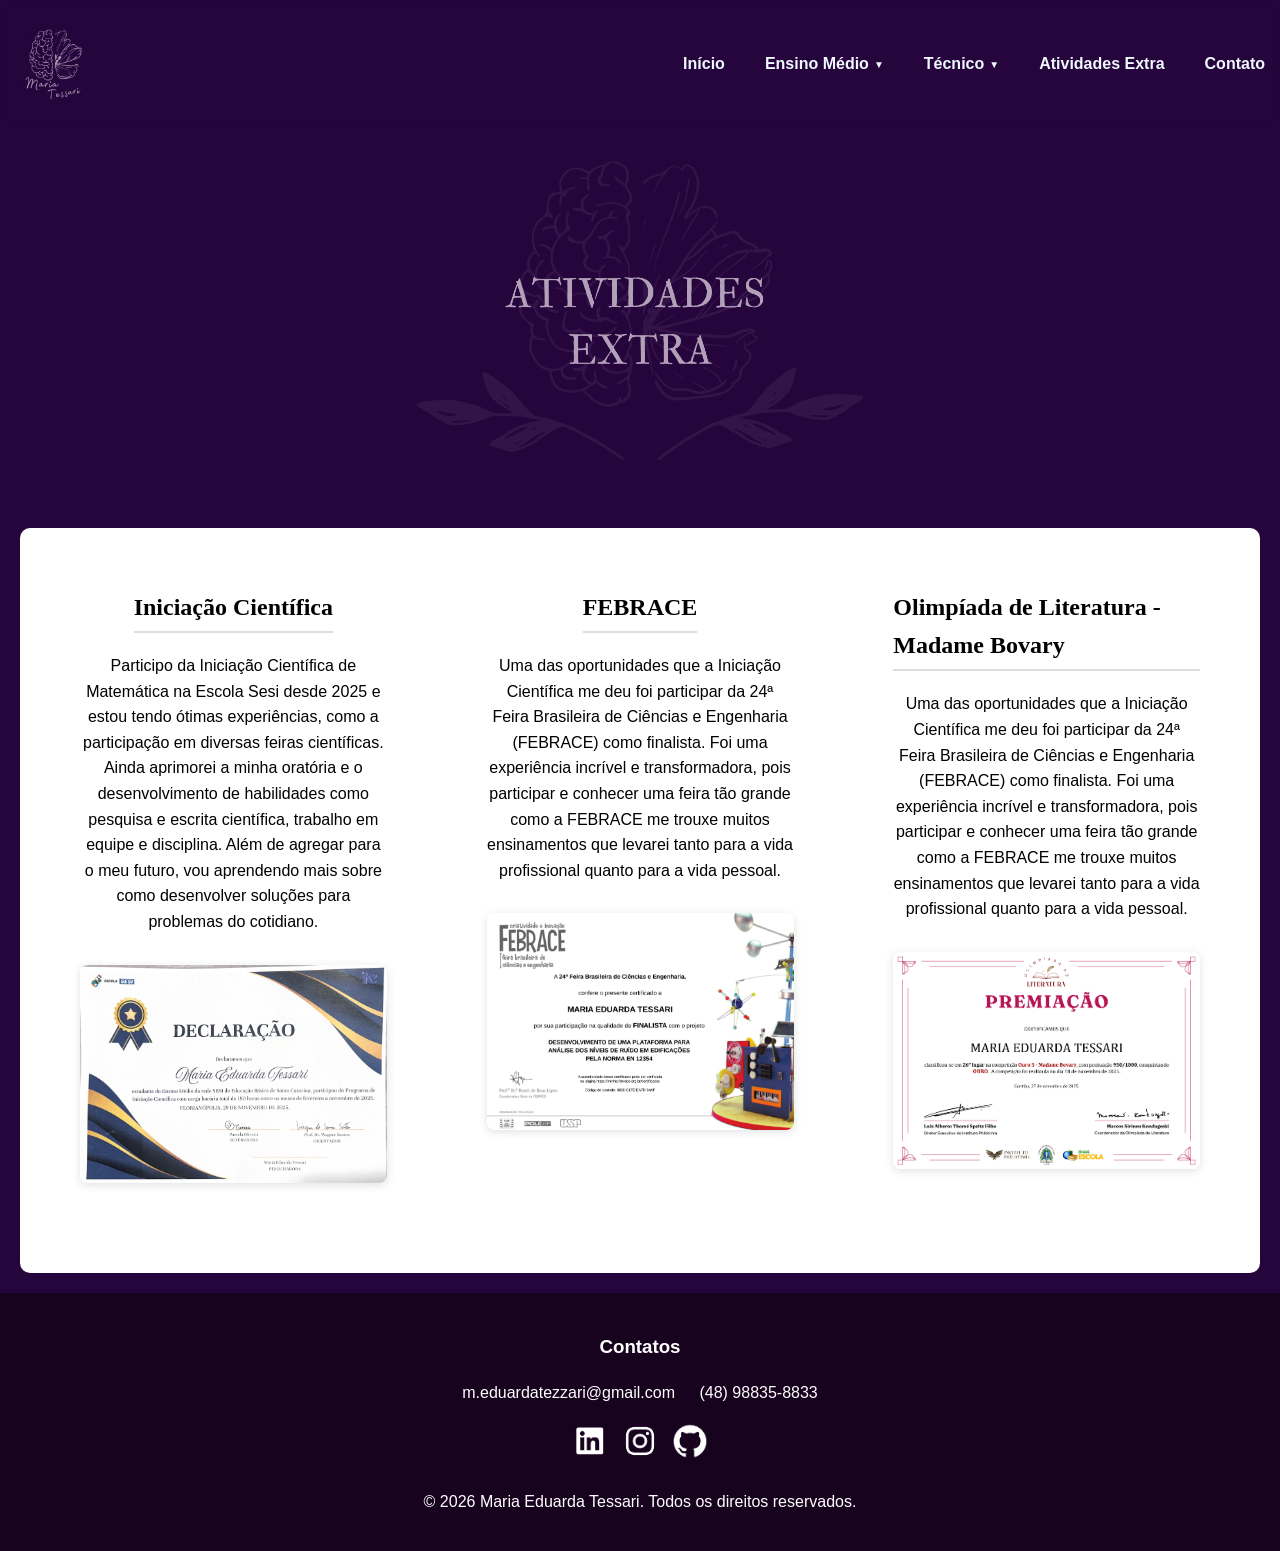
<file: atv_extra.html>
<!DOCTYPE html>
<html lang="pt-BR">

<head>
    <meta charset="UTF-8">
    <title>Atividade Extra</title>
    <link rel="stylesheet" href="style.css">
    <link rel="icon" href="Fotos/logo-port.png">
</head>

<body>

    <header class="nav-bar">
        <a href="index.html"><img class="logo" src="Fotos/logo-port.png" alt="Minha_Logo"></a>
        <li class="topic">
            <ul><a href="index.html">Início</a></ul>
            <ul class="dropdown">
                <a href="#" class="dropbtn" onclick="toggleMenu(event, 'dropdown-menu')">Ensino Médio<span
                        class="drseta">▼</span></a>
                <div class="dropdown-conteudo" id="dropdown-menu">
                    <a href="linguagens.html">Linguagens</a>
                    <a href="matematica.html">Matemática</a>
                    <a href="natureza.html">Ciências da Natureza</a>
                    <a href="humanas.html">Ciências Humanas</a>
                </div>
            </ul>
            <ul class="dropdown">
                <a href="#" class="dropbt" onclick="toggleMenu(event, 'dropdown-men')">Técnico<span
                        class="drseta">▼</span></a>
                <div class="dropdown-cont" id="dropdown-men">
                    <a href="modelagem.html">Modelagem de Sistemas</a>
                    <a href="iot.html">Internet das Coisas</a>
                    <a href="banco.html">Banco de Dados</a>
                </div>
            </ul>
            <ul><a href="atv_extra.html">Atividades Extra</a></ul>
            <ul><a href="#Contatos">Contato</a></ul>
        </li>
    </header>
    <div class="capa-materia">
        <img src="Fotos/atv_extra.png" alt="Capa de Atividades Extra" class="atividades">
    </div>

    <section class="capa">

        <section class="container-extra">
            <div class="grupo-cert">
                <h2>Iniciação Científica</h2>
                <div class="texto-certificado">
                    <p>Participo da Iniciação Científica de Matemática na Escola Sesi desde 2025 e estou tendo ótimas
                        experiências, como a participação em diversas feiras científicas. Ainda aprimorei a
                        minha oratória e o desenvolvimento de habilidades como pesquisa e escrita científica, trabalho
                        em equipe e disciplina.
                        Além de agregar para o meu futuro, vou aprendendo mais sobre
                        como desenvolver soluções para problemas do cotidiano.</p>
                </div>

                <div class="ic imagem-certificado"><img src="Certificados/declaração-ic.png" alt="Certificado de"
                        class="certificados"></div>
            </div>
            <div class="grupo-cert">
                <h2>FEBRACE</h2>
                <div class="texto-certificado">
                    <p>Uma das oportunidades que a Iniciação Científica me deu foi participar da 24ª Feira Brasileira de
                        Ciências e Engenharia (FEBRACE) como finalista. Foi uma experiência incrível e transformadora,
                        pois
                        participar e conhecer uma feira tão grande como a FEBRACE me trouxe muitos ensinamentos que
                        levarei
                        tanto para
                        a vida profissional quanto para a vida pessoal.</p>
                </div>
                <div class="febrace imagem-certificado"><img src="Certificados/certificado-febrace.png"
                        alt="Certificado de FEBRACE" class="certificados"></div>
            </div>

            <div class="grupo-cert">
                <h2>Olimpíada de Literatura - Madame Bovary</h2>
                <div class="texto-certificado">
                    <p>Uma das oportunidades que a Iniciação Científica me deu foi participar da 24ª Feira Brasileira de
                        Ciências e Engenharia (FEBRACE) como finalista. Foi uma experiência incrível e transformadora,
                        pois
                        participar e conhecer uma feira tão grande como a FEBRACE me trouxe muitos ensinamentos que
                        levarei
                        tanto para
                        a vida profissional quanto para a vida pessoal.</p>
                </div>
                <div class="olimpiada imagem-certificado"><img src="Certificados/certificado_ol.png"
                        alt="Certificado de Olímpiada" class="certificados"></div>
            </div>
        </section>


    </section>







    <footer id="Contatos">
        <h3>Contatos</h3>
        <ul>
            <li>m.eduardatezzari@gmail.com</li>
            <li>(48) 98835-8833</li> <br>
            <div class="icon">
                <a href="https://www.linkedin.com/in/maria-eduarda-tessari-6a8666365/" target="_blank"><img
                        src="Fotos/LinkedIn.png" alt="LinkedIn"></a>

                <a href="https://www.instagram.com/madutessari/" target="_blank"><img src="Fotos/Instagram.png"
                        alt="Instagram"></a>

                <a href="https://github.com/MariaTessari" target="_blank"><img src="Fotos/GitHub.png" alt="GitHub"></a>
            </div>
        </ul>
        <p>&copy; 2026 Maria Eduarda Tessari. Todos os direitos reservados.</p>
    </footer>
    <script src="script.js"></script>
</body>

</html>
</file>
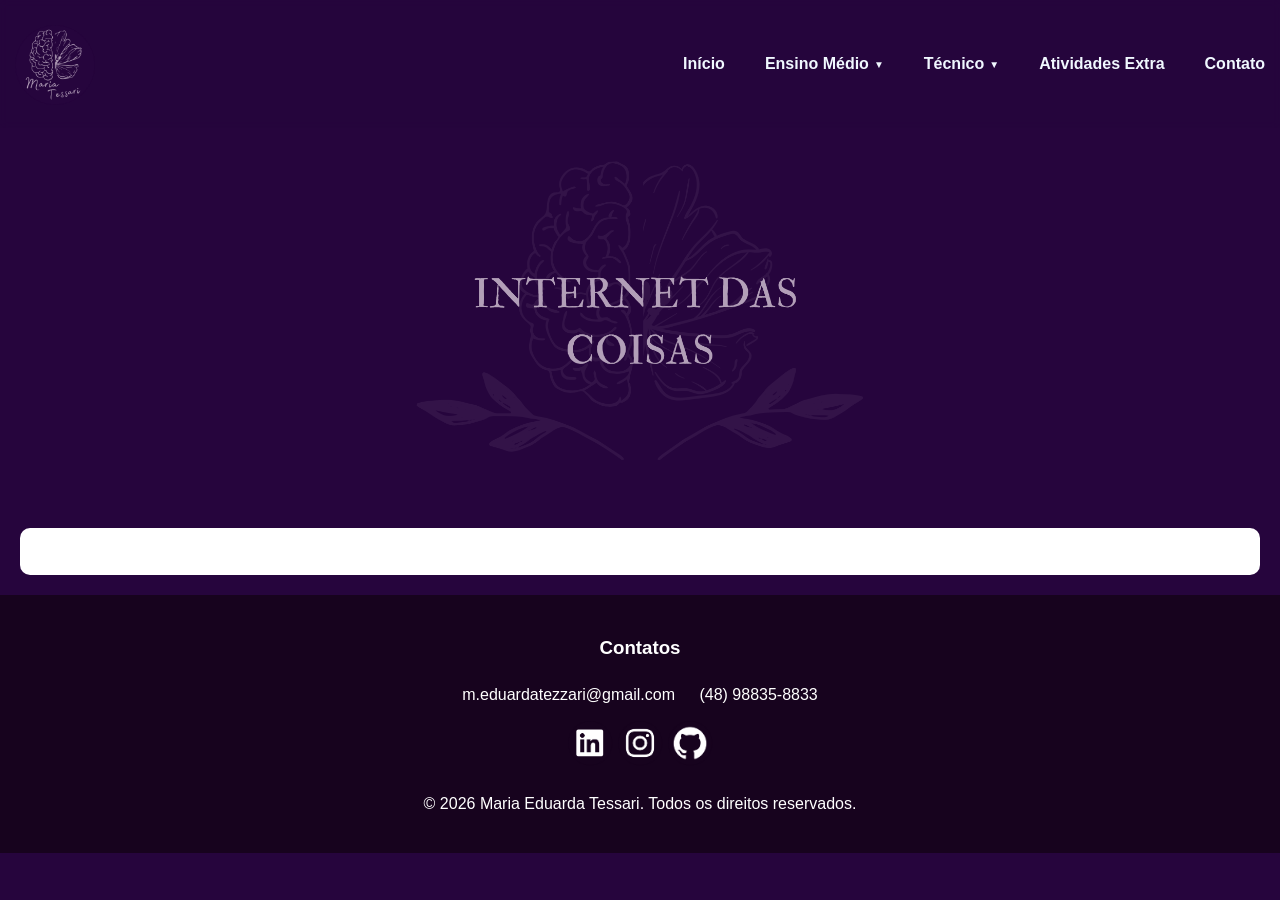
<file: iot.html>
<!DOCTYPE html>
<html lang="pt-BR">

<head>
    <meta charset="UTF-8">
    <title>Internet das Coisas</title>
    <link rel="stylesheet" href="style.css">
    <link rel="icon" href="Fotos/logo-port.png">
</head>

<body>

    <header class="nav-bar">
        <a href="index.html"><img class="logo" src="Fotos/logo-port.png" alt="Minha_Logo"></a>
        <li class="topic">
            <ul><a href="index.html">Início</a></ul>
            <ul class="dropdown">
                <a href="#" class="dropbtn" onclick="toggleMenu(event, 'dropdown-menu')">Ensino Médio<span class="drseta">▼</span></a>
                <div class="dropdown-conteudo" id="dropdown-menu">
                    <a href="linguagens.html">Linguagens</a>
                    <a href="matematica.html">Matemática</a>
                    <a href="natureza.html">Ciências da Natureza</a>
                    <a href="humanas.html">Ciências Humanas</a>
                </div>
            </ul>
            <ul class="dropdown">
                <a href="#" class="dropbt" onclick="toggleMenu(event, 'dropdown-men')">Técnico<span class="drseta">▼</span></a>
                <div class="dropdown-cont" id="dropdown-men">
                    <a href="modelagem.html">Modelagem de Sistemas</a>
                    <a href="iot.html">Internet das Coisas</a>
                    <a href="banco.html">Banco de Dados</a>
                </div>
            </ul>
            <ul><a href="atv_extra.html">Atividades Extra</a></ul>
            <ul><a href="#Contatos">Contato</a></ul>
        </li>
    </header>

    <div class="capa-materia">
        <img src="Fotos/iot.png" alt="Capa de Internet das Coisas" class="atividades">
    </div>

    <section class="capa">
        <h2></h2>
    </section>

       <footer id="Contatos">
        <h3>Contatos</h3>
        <ul>
            <li>m.eduardatezzari@gmail.com</li>
            <li>(48) 98835-8833</li> <br>
            <div class="icon">
                <a href="https://www.linkedin.com/in/maria-eduarda-tessari-6a8666365/" target="_blank"><img
                        src="Fotos/LinkedIn.png" alt="LinkedIn"></a>

                <a href="https://www.instagram.com/madutessari/" target="_blank"><img src="Fotos/Instagram.png"
                        alt="Instagram"></a>

                <a href="https://github.com/MariaTessari" target="_blank"><img src="Fotos/GitHub.png" alt="GitHub"></a>
            </div>
        </ul>
        <p>&copy; 2026 Maria Eduarda Tessari. Todos os direitos reservados.</p>
    </footer>

    <script src="script.js"></script>

    </body>

   </html>
</file>
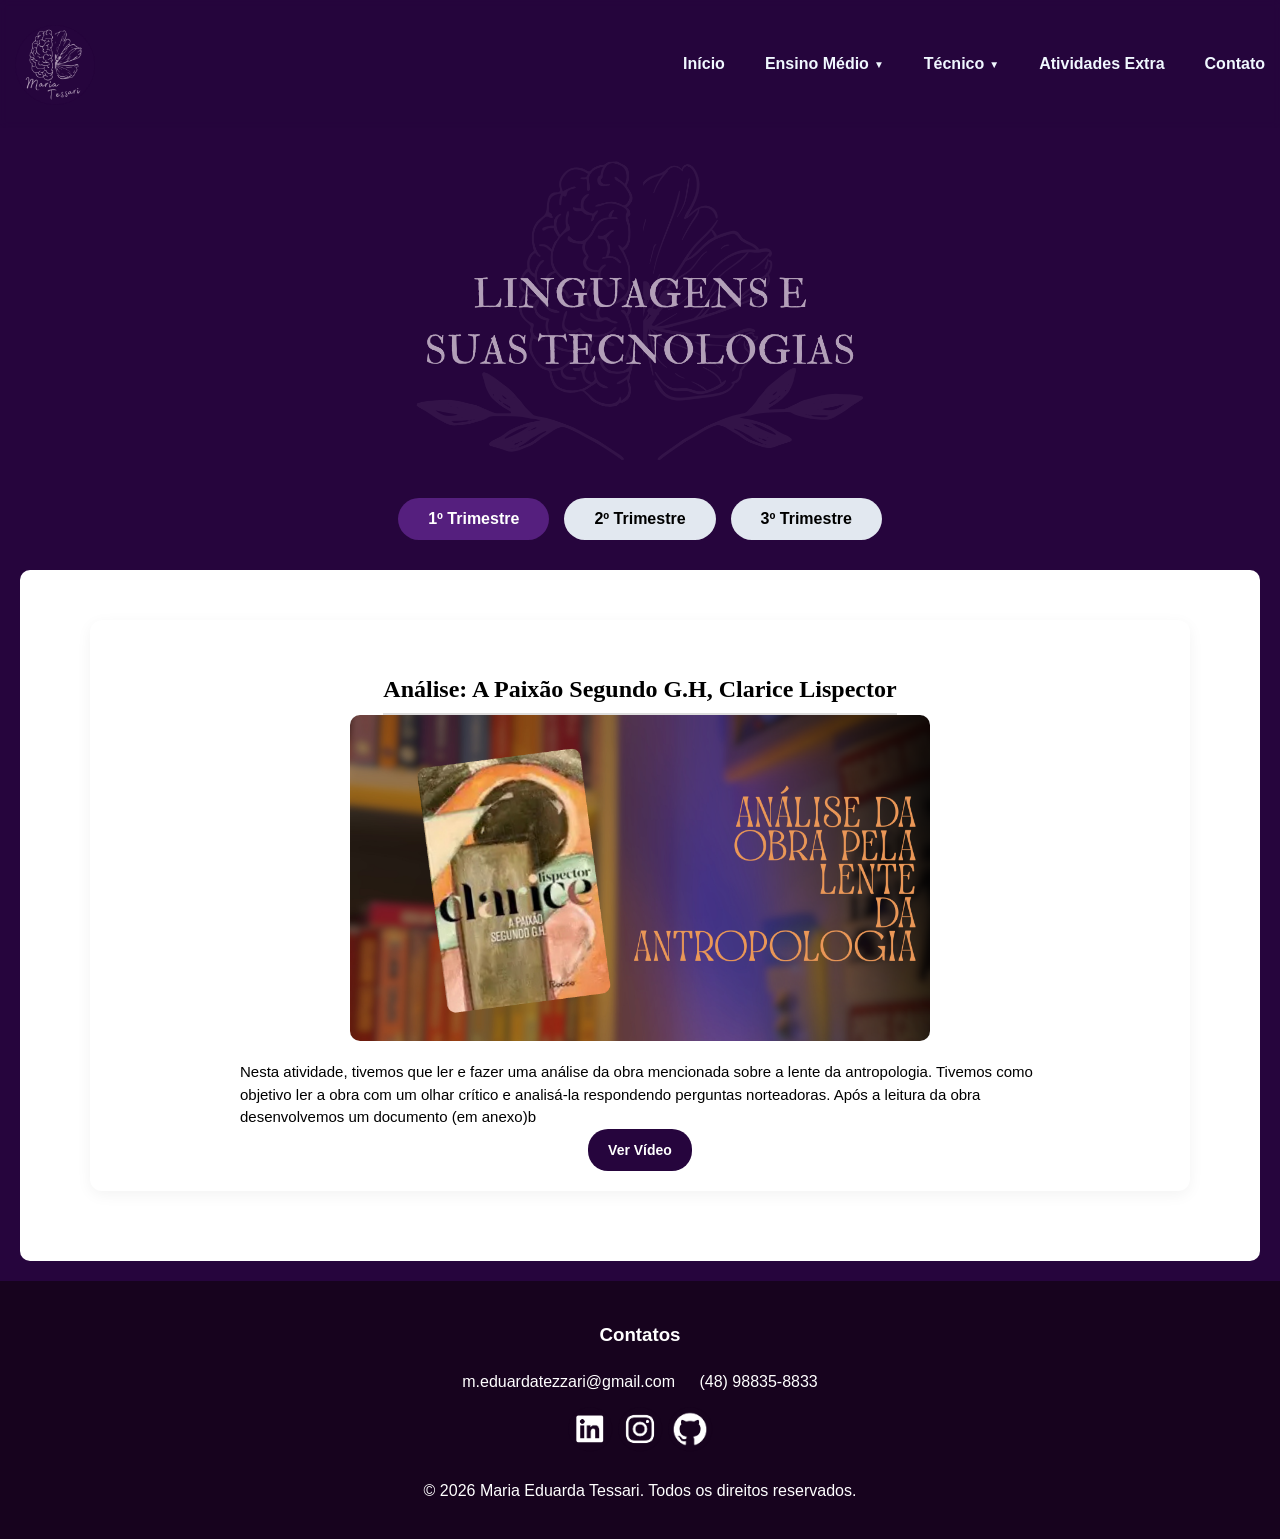
<file: linguagens.html>
<!DOCTYPE html>
<html lang="pt-BR">

<head>
    <meta charset="UTF-8">
    <title>Linguagens</title>
    <link rel="stylesheet" href="style.css">
    <link rel="icon" href="Fotos/logo-port.png">
</head>

<body>

    <header class="nav-bar">
        <a href="index.html"><img class="logo" src="Fotos/logo-port.png" alt="Minha_Logo"></a>
        <li class="topic">
            <ul><a href="index.html">Início</a></ul>
            <ul class="dropdown">
                <a href="#" class="dropbtn" onclick="toggleMenu(event, 'dropdown-menu')">Ensino Médio<span class="drseta">▼</span></a>
                <div class="dropdown-conteudo" id="dropdown-menu">
                    <a href="linguagens.html">Linguagens</a>
                    <a href="matematica.html">Matemática</a>
                    <a href="natureza.html">Ciências da Natureza</a>
                    <a href="humanas.html">Ciências Humanas</a>
                </div>
            </ul>
            <ul class="dropdown">
                <a href="#" class="dropbt" onclick="toggleMenu(event, 'dropdown-men')">Técnico<span class="drseta">▼</span></a>
                <div class="dropdown-cont" id="dropdown-men">
                    <a href="modelagem.html">Modelagem de Sistemas</a>
                    <a href="iot.html">Internet das Coisas</a>
                    <a href="banco.html">Banco de Dados</a>
                </div>
            </ul>
            <ul><a href="atv_extra.html">Atividades Extra</a></ul>
            <ul><a href="#Contatos">Contato</a></ul>
        </li>
    </header>

    <div class="capa-materia">
        <img src="Fotos/linguagens.png" alt="Capa de Linguagens" class="atividades">
    </div>

    <div class="abas-container">
        <button class="aba-btn ativo" onclick="abrirTrimestre(event, 'trimestre1')">1º Trimestre</button>
        <button class="aba-btn" onclick="abrirTrimestre(event, 'trimestre2')">2º Trimestre</button>
        <button class="aba-btn" onclick="abrirTrimestre(event, 'trimestre3')">3º Trimestre</button>
    </div>

    <div id="trimestre1" class="aba-conteudo" style="display: block;">

        <section class="materia-secao bg-claro">
            <div class="grid-atividades">
                <div class="atividade-card">
                    <h2>Análise: A Paixão Segundo G.H, Clarice Lispector</h2>
                    <a href="https://youtu.be/66sZjfvacSE?si=eIwcX4BeyotffKcq" target="_blank" rel="noopener noreferrer"><img src="Fotos/analise_1.png" alt="Atividade" class="analise-img"></a>
                    <div class="atividade-conteudo">
                        
                        <p>Nesta atividade, tivemos que ler e fazer uma análise da obra mencionada sobre a lente da antropologia. Tivemos como objetivo ler a obra com um olhar crítico e analisá-la respondendo perguntas norteadoras. Após a leitura da obra desenvolvemos um documento (em anexo)b</p>
                        <a href="https://youtu.be/66sZjfvacSE?si=eIwcX4BeyotffKcq" target="_blank" rel="noopener noreferrer" class="btn-card">Ver Vídeo</a>
                    </div>
                </div>
            </div>
        </section>
    </div>

    <div id="trimestre2" class="aba-conteudo">
        <section class="materia-secao">
            <div class="secao-header">
                <h2>Em andamento</h2>
            </div>
            <p style="text-align: center; color: #000000;">Atividades do 2º Trimestre em breve...</p>
        </section>
        </div>

    <div id="trimestre3" class="aba-conteudo">
        <section class="materia-secao">
            <div class="secao-header">
                <h2>Em andamento</h2>
            </div>
            <p style="text-align: center; color: #000000;">Atividades do 3º Trimestre em breve...</p>
        </section>
    </div>

       <footer id="Contatos">
        <h3>Contatos</h3>
        <ul>
            <li>m.eduardatezzari@gmail.com</li>
            <li>(48) 98835-8833</li> <br>
            <div class="icon">
                <a href="https://www.linkedin.com/in/maria-eduarda-tessari-6a8666365/" target="_blank"><img
                        src="Fotos/LinkedIn.png" alt="LinkedIn"></a>

                <a href="https://www.instagram.com/madutessari/" target="_blank"><img src="Fotos/Instagram.png"
                        alt="Instagram"></a>

                <a href="https://github.com/MariaTessari" target="_blank"><img src="Fotos/GitHub.png" alt="GitHub"></a>
            </div>
        </ul>
        <p>&copy; 2026 Maria Eduarda Tessari. Todos os direitos reservados.</p>
    </footer>

    <script src="script.js"></script>

    </body>

   </html>
</file>
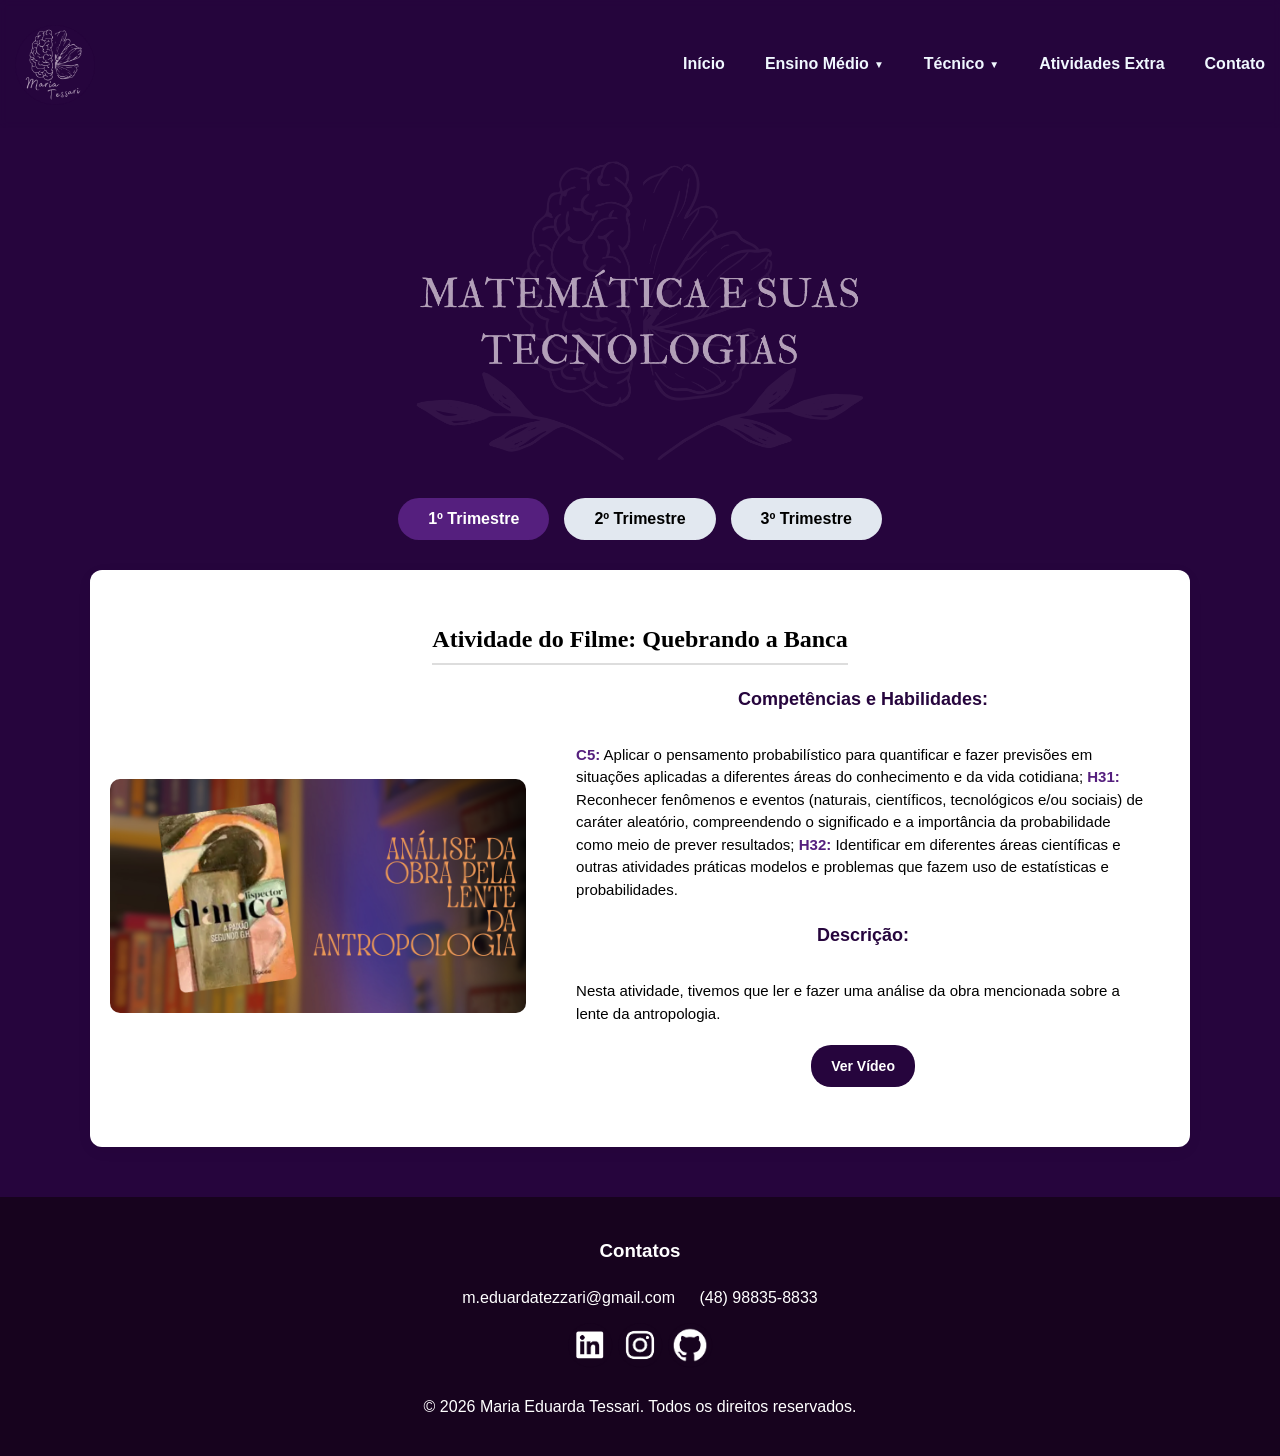
<file: matematica.html>
<!DOCTYPE html>
<html lang="pt-BR">

<head>
    <meta charset="UTF-8">
    <title>Matemática</title>
    <link rel="stylesheet" href="style.css">
    <link rel="icon" href="Fotos/logo-port.png">
</head>

<body>

    <header class="nav-bar">
        <a href="index.html"><img class="logo" src="Fotos/logo-port.png" alt="Minha_Logo"></a>
        <li class="topic">
            <ul><a href="index.html">Início</a></ul>
            <ul class="dropdown">
                <a href="#" class="dropbtn" onclick="toggleMenu(event, 'dropdown-menu')">Ensino Médio<span
                        class="drseta">▼</span></a>
                <div class="dropdown-conteudo" id="dropdown-menu">
                    <a href="linguagens.html">Linguagens</a>
                    <a href="matematica.html">Matemática</a>
                    <a href="natureza.html">Ciências da Natureza</a>
                    <a href="humanas.html">Ciências Humanas</a>
                </div>
            </ul>
            <ul class="dropdown">
                <a href="#" class="dropbt" onclick="toggleMenu(event, 'dropdown-men')">Técnico<span
                        class="drseta">▼</span></a>
                <div class="dropdown-cont" id="dropdown-men">
                    <a href="modelagem.html">Modelagem de Sistemas</a>
                    <a href="iot.html">Internet das Coisas</a>
                    <a href="banco.html">Banco de Dados</a>
                </div>
            </ul>
            <ul><a href="atv_extra.html">Atividades Extra</a></ul>
            <ul><a href="#Contatos">Contato</a></ul>
        </li>
    </header>

    <div class="capa-materia">
        <img src="Fotos/matematica.png" alt="Capa de Matemática" class="atividades">
    </div>

    <div class="abas-container">
        <button class="aba-btn ativo" onclick="abrirTrimestre(event, 'trimestre1')">1º Trimestre</button>
        <button class="aba-btn" onclick="abrirTrimestre(event, 'trimestre2')">2º Trimestre</button>
        <button class="aba-btn" onclick="abrirTrimestre(event, 'trimestre3')">3º Trimestre</button>
    </div>

    <div id="trimestre1" class="aba-conteudo" style="display: block;">

        <!-- <section class="materia-secao bg-claro"> -->
            <div class="grid-atividades">
                <div class="atividade-card">
                    <h2>Atividade do Filme: Quebrando a Banca</h2>

                    <div class="conteudo-lado-a-lado">

                        <a href="https://youtu.be/66sZjfvacSE?si=eIwcX4BeyotffKcq" target="_blank"
                            rel="noopener noreferrer">
                            <img src="Fotos/analise_1.png" alt="Atividade" class="analise-img">
                        </a>

                        <div class="atividade-conteudo">
                            <div class="habilidades-descricao">
                                <h4>Competências e Habilidades:</h4>
                                <p><b>C5:</b> Aplicar o pensamento probabilístico para quantificar e fazer previsões em
                                    situações aplicadas a diferentes áreas do conhecimento e da vida cotidiana;
                                    <b>H31:</b> Reconhecer fenômenos e eventos (naturais, científicos, tecnológicos e/ou
                                    sociais) de caráter aleatório, compreendendo o significado e a importância da
                                    probabilidade como meio de prever resultados; <b>H32:</b> Identificar em
                                    diferentes áreas científicas e outras atividades práticas modelos e problemas que
                                    fazem uso de estatísticas e probabilidades.</p>

                                <h4>Descrição:</h4>
                                <p>Nesta atividade, tivemos que ler e fazer uma análise da obra mencionada sobre a
                                    lente da antropologia. </p>

                                <a href="https://youtu.be/66sZjfvacSE?si=eIwcX4BeyotffKcq" target="_blank"
                                    rel="noopener noreferrer" class="btn-card">Ver Vídeo</a>
                            </div>
                        </div>

                    </div>
                </div>
            </div>
        <!-- </section> -->
    </div>

    <div id="trimestre2" class="aba-conteudo">
        <section class="materia-secao">
            <div class="secao-header">
                <h2>Em andamento</h2>
            </div>
            <p style="text-align: center; color: #000000;">Atividades do 2º Trimestre em breve...</p>
        </section>
    </div>

    <div id="trimestre3" class="aba-conteudo">
        <section class="materia-secao">
            <div class="secao-header">
                <h2>Em andamento</h2>
            </div>
            <p style="text-align: center; color: #000000;">Atividades do 3º Trimestre em breve...</p>
        </section>
    </div>

    <footer id="Contatos">
        <h3>Contatos</h3>
        <ul>
            <li>m.eduardatezzari@gmail.com</li>
            <li>(48) 98835-8833</li> <br>
            <div class="icon">
                <a href="https://www.linkedin.com/in/maria-eduarda-tessari-6a8666365/" target="_blank"><img
                        src="Fotos/LinkedIn.png" alt="LinkedIn"></a>

                <a href="https://www.instagram.com/madutessari/" target="_blank"><img src="Fotos/Instagram.png"
                        alt="Instagram"></a>

                <a href="https://github.com/MariaTessari" target="_blank"><img src="Fotos/GitHub.png" alt="GitHub"></a>
            </div>
        </ul>
        <p>&copy; 2026 Maria Eduarda Tessari. Todos os direitos reservados.</p>
    </footer>
    <script src="script.js"></script>

</body>

</html>
</file>
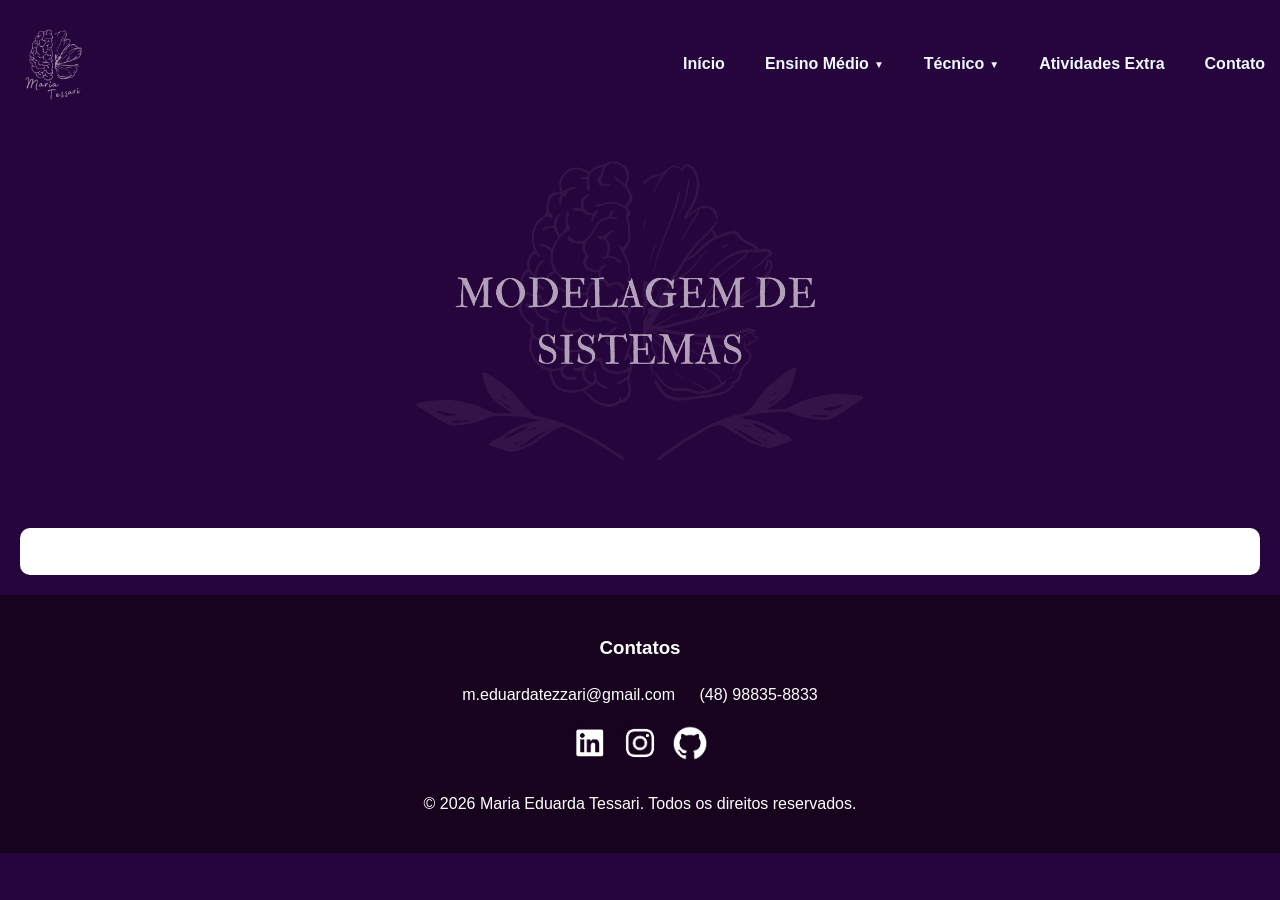
<file: modelagem.html>
<!DOCTYPE html>
<html lang="pt-BR">

<head>
    <meta charset="UTF-8">
    <title>Modelagem de Sistemas</title>
    <link rel="stylesheet" href="style.css">
    <link rel="icon" href="Fotos/logo-port.png">
</head>

<body>

    <header class="nav-bar">
        <a href="index.html"><img class="logo" src="Fotos/logo-port.png" alt="Minha_Logo"></a>
        <li class="topic">
            <ul><a href="index.html">Início</a></ul>
            <ul class="dropdown">
                <a href="#" class="dropbtn" onclick="toggleMenu(event, 'dropdown-menu')">Ensino Médio<span class="drseta">▼</span></a>
                <div class="dropdown-conteudo" id="dropdown-menu">
                    <a href="linguagens.html">Linguagens</a>
                    <a href="matematica.html">Matemática</a>
                    <a href="natureza.html">Ciências da Natureza</a>
                    <a href="humanas.html">Ciências Humanas</a>
                </div>
            </ul>
            <ul class="dropdown">
                <a href="#" class="dropbt" onclick="toggleMenu(event, 'dropdown-men')">Técnico<span class="drseta">▼</span></a>
                <div class="dropdown-cont" id="dropdown-men">
                    <a href="modelagem.html">Modelagem de Sistemas</a>
                    <a href="iot.html">Internet das Coisas</a>
                    <a href="banco.html">Banco de Dados</a>
                </div>
            </ul>
            <ul><a href="atv_extra.html">Atividades Extra</a></ul>
            <ul><a href="#Contatos">Contato</a></ul>
        </li>
    </header>

    <div class="capa-materia">
        <img src="Fotos/modelagem.png" alt="Capa de Modelagem de Sistemas" class="atividades">
    </div>

    <section class="capa">
        <h2></h2>
    </section>

       <footer id="Contatos">
        <h3>Contatos</h3>
        <ul>
            <li>m.eduardatezzari@gmail.com</li>
            <li>(48) 98835-8833</li> <br>
            <div class="icon">
                <a href="https://www.linkedin.com/in/maria-eduarda-tessari-6a8666365/" target="_blank"><img
                        src="Fotos/LinkedIn.png" alt="LinkedIn"></a>

                <a href="https://www.instagram.com/madutessari/" target="_blank"><img src="Fotos/Instagram.png"
                        alt="Instagram"></a>

                <a href="https://github.com/MariaTessari" target="_blank"><img src="Fotos/GitHub.png" alt="GitHub"></a>
            </div>
        </ul>
        <p>&copy; 2026 Maria Eduarda Tessari. Todos os direitos reservados.</p>
    </footer>

    <script src="script.js"></script>

    </body>

   </html>
</file>
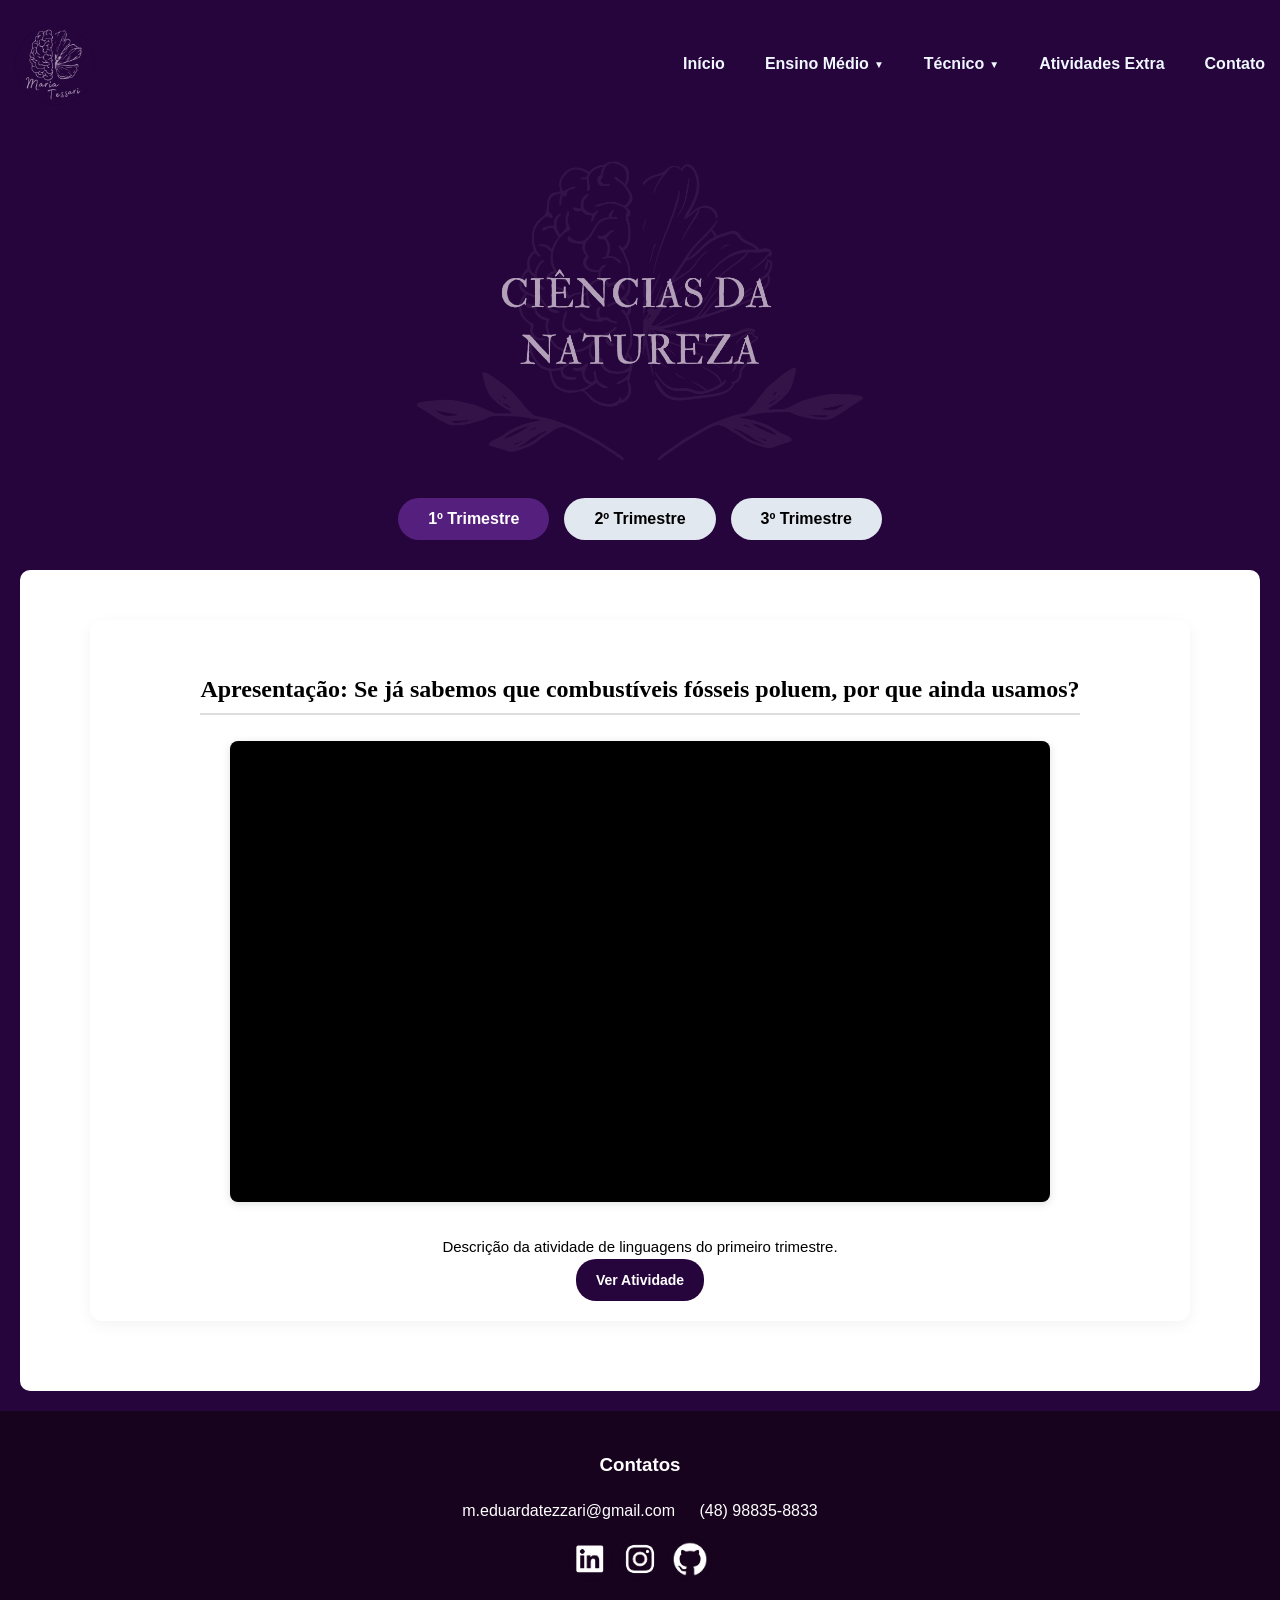
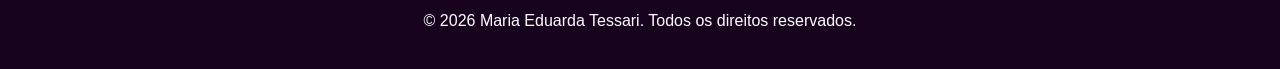
<file: natureza.html>
<!DOCTYPE html>
<html lang="pt-BR">

<head>
    <meta charset="UTF-8">
    <title>Natureza</title>
    <link rel="stylesheet" href="style.css">
    <link rel="icon" href="Fotos/logo-port.png">
</head>

<body>

    <header class="nav-bar">
        <a href="index.html"><img class="logo" src="Fotos/logo-port.png" alt="Minha_Logo"></a>
        <li class="topic">
            <ul><a href="index.html">Início</a></ul>
            <ul class="dropdown">
                <a href="#" class="dropbtn" onclick="toggleMenu(event, 'dropdown-menu')">Ensino Médio<span
                        class="drseta">▼</span></a>
                <div class="dropdown-conteudo" id="dropdown-menu">
                    <a href="linguagens.html">Linguagens</a>
                    <a href="matematica.html">Matemática</a>
                    <a href="natureza.html">Ciências da Natureza</a>
                    <a href="humanas.html">Ciências Humanas</a>
                </div>
            </ul>
            <ul class="dropdown">
                <a href="#" class="dropbt" onclick="toggleMenu(event, 'dropdown-men')">Técnico<span
                        class="drseta">▼</span></a>
                <div class="dropdown-cont" id="dropdown-men">
                    <a href="modelagem.html">Modelagem de Sistemas</a>
                    <a href="iot.html">Internet das Coisas</a>
                    <a href="banco.html">Banco de Dados</a>
                </div>
            </ul>
            <ul><a href="atv_extra.html">Atividades Extra</a></ul>
            <ul><a href="#Contatos">Contato</a></ul>
        </li>
    </header>

    <div class="capa-materia">
        <img src="Fotos/natureza.png" alt="Capa de Ciências da Natureza" class="atividades">
    </div>

    <div class="abas-container">
        <button class="aba-btn ativo" onclick="abrirTrimestre(event, 'trimestre1')">1º Trimestre</button>
        <button class="aba-btn" onclick="abrirTrimestre(event, 'trimestre2')">2º Trimestre</button>
        <button class="aba-btn" onclick="abrirTrimestre(event, 'trimestre3')">3º Trimestre</button>
    </div>

    <div id="trimestre1" class="aba-conteudo" style="display: block;">

        <section class="materia-secao bg-claro">
            <div class="grid-atividades">
                <div class="atividade-card">
                    <h2> Apresentação: Se já sabemos que combustíveis fósseis poluem, por que ainda usamos?</h2>
                    
                       <div class="canva"">
                        <iframe loading="lazy"
                            style="position: absolute; width: 100%; height: 100%; top: 0; left: 0; border: none; padding: 0;margin: 0;"
                            src="https://www.canva.com/design/DAHE8o8WWfQ/uihJ8EOU6JI7uqtvczbJ4w/view?embed"
                            allowfullscreen="allowfullscreen" allow="fullscreen">
                        </iframe>
                    </div>
                    <div class="atividade-conteudo">

                        <p>Descrição da atividade de linguagens do primeiro trimestre.</p>
                        <a href="https://canva.link/dw4srmbrlcj9p7o" class="btn-card" target="_blank" rel="noopener">Ver Atividade</a>
                    </div>
                </div>
            </div>
        </section>
    </div>

    <div id="trimestre2" class="aba-conteudo">
        <section class="materia-secao">
            <div class="secao-header">
                <h2>Em andamento</h2>
            </div>
            <p style="text-align: center; color: #000000;">Atividades do 2º Trimestre em breve...</p>
        </section>
    </div>

    <div id="trimestre3" class="aba-conteudo">
        <section class="materia-secao">
            <div class="secao-header">
                <h2>Em andamento</h2>
            </div>
            <p style="text-align: center; color: #000000;">Atividades do 3º Trimestre em breve...</p>
        </section>
    </div>

    <footer id="Contatos">
        <h3>Contatos</h3>
        <ul>
            <li>m.eduardatezzari@gmail.com</li>
            <li>(48) 98835-8833</li> <br>
            <div class="icon">
                <a href="https://www.linkedin.com/in/maria-eduarda-tessari-6a8666365/" target="_blank"><img
                        src="Fotos/LinkedIn.png" alt="LinkedIn"></a>

                <a href="https://www.instagram.com/madutessari/" target="_blank"><img src="Fotos/Instagram.png"
                        alt="Instagram"></a>

                <a href="https://github.com/MariaTessari" target="_blank"><img src="Fotos/GitHub.png" alt="GitHub"></a>
            </div>
        </ul>
        <p>&copy; 2026 Maria Eduarda Tessari. Todos os direitos reservados.</p>
    </footer>
    <script src="script.js"></script>

</body>

</html>
</file>
<file: style.css>
/* ==========================================================================
   1. CONFIGURAÇÕES GERAIS E BASE
   ========================================================================== */
html {
    scroll-behavior: smooth;
}

* {
    box-sizing: border-box;
    scrollbar-color: #c298e2 #26053d;
}


body {
    margin-top: 0;
    margin: auto;
    font-family: 'Poppins', sans-serif;
    line-height: 1.6;
    background-color: #26053d;
    color: #000000;
}

p {
    font-family: 'Franklin Gothic Medium', 'Arial Narrow', Arial, sans-serif;
}

/* ==========================================================================
   2. CABEÇALHO E NAVEGAÇÃO (HEADER/NAV)
   ========================================================================== */
.logo {
    height: 80px;
    width: auto;
}

.nav-bar {
    margin: 0;
    background-color: rgb(38, 5, 61, 0.8);
    color: aliceblue;
    padding: 15px;
    position: sticky;
    top: 0;
    z-index: 999;
    /* box-shadow: 0 2px 6px #ffffff; */
    display: flex;
    justify-content: space-between;
    align-items: center;
    backdrop-filter: blur(5px);
}

nav a {
    color: white;
    margin: 10px;
    text-decoration: none;
}

.topic {
    display: flex;
    list-style: none;
    margin-left: 5px;
    margin: 0;
    padding: 0;
}

.topic a {
    text-decoration: none;
    color: aliceblue;
    font-family: Arial, sans-serif;
    font-size: 16px;
    font-weight: 700;
    transition: color 0.3s ease;
}

.topic a:hover {
    color: #ddbde7;
    cursor: grab;
}

/* ==========================================================================
   3. ESTRUTURA PRINCIPAL E CONTEÚDO (MAIN CONTENT)
   ========================================================================== */
section {
    padding: 20px;
    background: white;
    margin: 20px;
    border-radius: 10px;
}

h2 {
    border-bottom: 2px solid #ddd;
    padding-bottom: 5px;
    max-width: fit-content;
    font-family: Georgia, 'Times New Roman', Times, serif;
    margin: 0 auto;
    /* Essa linha centraliza o h2 na página */
}

.capa .trimestre {
    margin-top: 20px;
}

.capa-materia {
    display: flex;
    justify-content: center;
}

.capa-materia img {
    max-width: 1000px;
    height: 370px;
    border-radius: 10px;
}

/* Container para as matérias/trimestre */
/* .materia-secao {
    padding: 40px 20px;
    max-width: 1300px;
    margin: 0 auto;
}

.materia-secao h2 {
    text-align: center;
    color: #000000;
    font-size: 36px;
    margin-bottom: 30px;
    display: inline-block;
    padding-bottom: 10px;
} */

.secao-header {
    text-align: center;
}

/* Grid para os cartões de atividades */
.grid-atividades {
    display: grid;
    grid-template-columns: repeat(auto-fit, minmax(300px, 1fr));
    gap: 30px;
    margin-top: 20px;
    max-width: 1100px;
    margin: auto;
    margin-top: 30px;
    margin-bottom: 50px;
}

/* Cartão individual de atividade */
.atividade-card {
    background-color: #ffffff;
    border-radius: 12px;
    box-shadow: 0 4px 15px rgba(0, 0, 0, 0.05);
    overflow: hidden;
    transition: transform 0.3s ease, box-shadow 0.3s ease;
    display: flex;
    flex-direction: column;
}

.atividade-card:hover {
    transform: translateY(-5px);
    box-shadow: 0 8px 25px rgba(0, 0, 0, 0.15);
}

.atividade-img {
    width: 100%;
    height: 200px;
    object-fit: cover;
    border-bottom: 1px solid #E2E8F0;
}

.analise-img {
    width: 700px;
    height: auto;
    object-fit: cover;
    margin: auto;
    justify-content: center;
    display: flex;
    border-radius: 10px;
}

.atividade-conteudo {
    padding: 20px;
    flex-grow: 1;
    display: flex;
    flex-direction: column;
}

.atividade-conteudo h3 {
    color: #000000;
    font-size: 22px;
    margin-top: 0;
    margin-bottom: 10px;
}

.atividade-conteudo p {
    color: #000000;
    font-size: 15px;
    line-height: 1.5;
    margin-bottom: 20px;
    margin: auto;
    justify-content: center;
    max-width:800px;
}

.atividade-card h2 {
    font-size: x-large;
    margin-top: 50px;
}

.habilidades-descricao {
    display: flex;
    flex-direction: column;
    align-items: center;
    justify-content: center;
    gap: 20px;
    margin-bottom: 20px;
    font-family: 'Lucida Sans', 'Lucida Sans Regular', 'Lucida Grande', 'Lucida Sans Unicode', Geneva, Verdana, sans-serif;
}

/* Nova classe para colocar imagem e texto lado a lado */
.conteudo-lado-a-lado {
    display: flex;
    flex-direction: row; /* Coloca os elementos em linha */
    align-items: center; /* Centraliza os itens verticalmente */
    gap: 30px; /* Cria um espaço de 30px entre a imagem e o texto */
    padding: 0 20px 20px 20px;
}

/* Ajuste na classe analise-img existente */
.analise-img {
    max-width: 580px; /* Reduzimos um pouco para dar espaço ao texto */
    width: 100%;
    height: auto;
    object-fit: cover;
    border-radius: 10px;
}


h4 {
    color: #26053d;
    font-size: 18px;
    margin-top: 0;
    margin-bottom: 10px;
    font-family: 'Lucida Sans', 'Lucida Sans Regular', 'Lucida Grande', 'Lucida Sans Unicode', Geneva, Verdana, sans-serif;
}

/* Botão dentro do cartão */
.btn-card {
    align-self: flex-start;
    padding: 10px 20px;
    background-color: #26053d;
    color: white;
    text-decoration: none;
    border-radius: 20px;
    font-weight: 580;
    font-size: 14px;
    font-family: 'Lucida Sans', 'Lucida Sans Regular', 'Lucida Grande', 'Lucida Sans Unicode', Geneva, Verdana, sans-serif;
    transition: background-color 0.3s ease;
    margin: auto;
    display: flex;
    justify-content: center;
}

.btn-card:hover {
    background-color: #c298e2;
    /* COR ATUALIZADA */
}

/* =========================================
   12. ABAS DE TRIMESTRES (Tabs)
   ========================================= */
.abas-container {
    display: flex;
    justify-content: center;
    flex-wrap: wrap;
    /* Permite quebrar linha no celular se necessário */
    gap: 15px;
    margin: -10px auto 30px;
    padding: 0 20px;
}

.aba-btn {
    background-color: #E2E8F0;
    color: #000000;
    border: none;
    padding: 12px 30px;
    font-size: 16px;
    font-weight: bold;
    border-radius: 30px;
    cursor: pointer;
    transition: all 0.3s ease;
    font-family: 'Lucida Sans', 'Lucida Sans Regular', 'Lucida Grande', 'Lucida Sans Unicode', Geneva, Verdana, sans-serif;
}

.aba-btn:hover {
    background-color: #c298e2;
}

/* Estado do botão quando estiver selecionado (ativo) */
.aba-btn.ativo {
    background-color: #551f7e;
    /* Índigo */
    color: white;
} 

b{
    color: #551f7e;
    /* Índigo */
}

/* Ocultar todas as abas por padrão (o JS e o HTML vão controlar) */
.aba-conteudo {
    display: none;
    animation: fadeIn 0.5s ease;
    /* Efeito suave ao trocar de aba */
}

@keyframes fadeIn {
    from {
        opacity: 0;
        transform: translateY(10px);
    }

    to {
        opacity: 1;
        transform: translateY(0);
    }
}

img {
    max-width: 100%;
    margin-top: 10px;
}

/* ==========================================================================
   4. COMPONENTES E SEÇÕES ESPECÍFICAS (CURRÍCULO, ANOS, ETC)
   ========================================================================== */
.layout-sobre-mim {
    display: flex;
    flex-direction: row;
    justify-content: center;
    align-items: stretch;
    gap: 40px;
    max-width: 1500px;
    margin: 0 auto;
    padding-bottom: 20px;
}

.sobre-caixa-texto {
    padding: 20px;
    flex: 1;
    text-align: justify;
    margin-top: 3px;
}

.caixa-imagem {
    width: 500px;
    height: auto;
}

.amigos-familia {
    display: flex;
    flex-direction: row;
    justify-content: center;
    align-items: stretch;
    gap: 40px;
    max-width: 1500px;
    margin: 0 auto;
    padding-bottom: 20px;
}

.familia-img {
    width: 700px;
    height: auto;
   display: flex;
   justify-content: center;
   align-items: center;
}


.perfil {
    width: 500px;
    height: auto;
    object-fit: cover;
    margin-top: 20px;
    margin: 0 auto;
    object-fit: cover;
    flex-shrink: 0;
}

.secao {
    display: flex;
    flex-direction: column;
    align-items: center;
    justify-content: center;
    padding: 50px 20px;
    text-align: center;
}

.container-cv {
    width: 100%;
    max-width: 620px;
    height: 400px;
    margin: 20px auto;
    overflow: hidden;
    border-radius: 8px;
    box-shadow: 0 4px 10px rgba(0, 0, 0, 0.1);
    background-color: #ffffff;
    transition: transform 0.3s ease, box-shadow 0.3s ease;
}

.container-cv:hover {
    box-shadow: 0 8px 20px rgba(0, 0, 0, 0.2);
    transform: translateY(-5px);
}

.botao-curriculo {
    text-align: center;
}

.info {
    width: calc(100% + 25px);
    height: 100%;
    border: none;
    display: block;
}

.container-primeiro-ano, .canva {
    width: 100%;
    max-width: 820px;
    aspect-ratio: 16 / 9;
    margin: 20px auto;
    overflow: hidden;
    border-radius: 8px;
    box-shadow: 0 2px 8px 0 rgba(63, 69, 81, 0.16);
    background-color: #000000;
    will-change: transform;
    margin-bottom: 0.9em;
    margin-top: 1.6em;
    position: relative;
    transition: transform 0.3s ease, box-shadow 0.3s ease
}

.container-primeiro-ano:hover {
    transform: translateY(-8px);
    box-shadow: 0 12px 24px rgba(63, 69, 81, 0.3);
}

.first-year {
    width: 100%;
    height: 100%;
    border: none;
    display: block;
}

.segundo-ano {
    width: 100%;
    max-width: 820px;
    height: auto;
    aspect-ratio: 16 / 9;
    margin: 20px auto;
    overflow: hidden;
    border-radius: 8px;
    box-shadow: 0 2px 8px 0 rgba(63, 69, 81, 0.16);
    will-change: transform;
    position: relative;
    transition: transform 0.3s ease, box-shadow 0.3s ease;
}

.segundo-ano:hover {
    transform: translateY(-8px);
    box-shadow: 0 12px 24px rgba(63, 69, 81, 0.3);
}

/* ==========================================================================
   5. Menu dropdown
   ========================================================================== */
.dropdown {
    position: relative;
    display: inline-block;
}

.dropdown .drseta {
    font-size: 10px;
    margin-left: 5px;
    vertical-align: middle;
}

.dropdown-conteudo {
    display: none;
    position: absolute;
    background-color: #551f7e;
    min-width: 160px;
    box-shadow: 0px 8px 16px 0px rgba(0, 0, 0, 0.2);
    z-index: 1;
    border-radius: 4px;
    overflow: hidden;
    z-index: 1;
    margin-top: 10px;
}

.dropdown-conteudo a {
    color: white !important;
    padding: 12px 16px;
    text-decoration: none;
    display: block;
    font-size: 15px;
    font-weight: 500;
    transition: background-color 0.3s ease;
}

.dropdown-conteudo a:hover {
    background-color: #c298e2;
    color: #551f7e !important;
    cursor: grab;
}

.dropdown-conteudo.mostrar {
    display: block;
}

.dropdown-cont {
    display: none;
    position: absolute;
    background-color: #551f7e;
    min-width: 160px;
    box-shadow: 0px 8px 16px 0px rgba(0, 0, 0, 0.2);
    z-index: 1;
    border-radius: 4px;
    overflow: hidden;
    z-index: 1;
    margin-top: 10px;
}

.dropdown-cont a {
    color: white !important;
    padding: 12px 16px;
    text-decoration: none;
    display: block;
    font-size: 15px;
    font-weight: 500;
    transition: background-color 0.3s ease;
}

.dropdown-cont a:hover {
    background-color: #c298e2;
    color: #551f7e !important;
    cursor: grab;
}

.dropdown-cont.mostrar {
    display: block;
}

/* ==========================================================================
   5. BOTÕES E LINKS
   ========================================================================== */

.botao-inicio {
    align-items: center;
    justify-content: center;
    display: flex;
    gap: 15px;
    margin-top: 0;
}

.botao-in {
    display: inline-block;
    margin-top: 15px;
    padding: 10px 20px;
    background-color: #c298e2;
    color: #26053d;
    text-decoration: none;
    border-radius: 4px;
    transition: background-color 0.3s ease;
    font-family: 'Lucida Sans', 'Lucida Sans Regular', 'Lucida Grande', 'Lucida Sans Unicode', Geneva, Verdana, sans-serif;
}

.botao-in:hover {
    background-color: #551f7e;
    color: #c298e2;
    cursor: grab;
}

.botao-ar {
    display: inline-block;
    margin-top: 15px;
    padding: 10px 20px;
    background-color: #551f7e;
    color: #ffffff;
    text-decoration: none;
    border-radius: 50px;
    transition: background-color 0.3s ease;
    font-family: 'Lucida Sans', 'Lucida Sans Regular', 'Lucida Grande', 'Lucida Sans Unicode', Geneva, Verdana, sans-serif;
}

.botao-ar:hover {
    background-color: #c298e2;
    color: #551f7e;
    cursor: grab;
}

.botao-link {
    display: inline-block;
    margin-top: 15px;
    padding: 10px 20px;
    background-color: #551f7e;
    color: #ffffff;
    text-decoration: none;
    border-radius: 4px;
    transition: background-color 0.3s ease;
    font-family: 'Lucida Sans', 'Lucida Sans Regular', 'Lucida Grande', 'Lucida Sans Unicode', Geneva, Verdana, sans-serif;
}

.botao-link:hover {
    background-color: #ddbde7;
    color: #551f7e;
    cursor: grab;
}

/* ==========================================================================
   6. RODAPÉ E ÍCONES (FOOTER)
   ========================================================================== */
footer {
    background-color: #17031e;
    padding: 20px 10px;
    margin-top: 20px;
    color: #ffffff;
    text-align: center;
    font-family: 'Lucida Sans', 'Lucida Sans Regular', 'Lucida Grande', 'Lucida Sans Unicode', Geneva, Verdana, sans-serif;
}

footer ul {
    list-style: none;
    padding: 0;
    margin-top: 15px;
}

footer ul li {
    display: inline-block;
    margin: 0 10px;
}

footer ul li a {
    color: #ffffff;
    text-decoration: none;
    transition: color 0.3s ease;
}

footer ul li a:hover {
    color: #ddbde7;
}

.icon {
    display: flex;
    justify-content: center;
}

.icon img {
    width: 50px;
    height: 50px;
}

/* Carrossel */

#carrossel {
    position: relative;
    height: 500px;
    width: 450px;
    max-width: 1000px;
    margin: auto;
    overflow: hidden;
    border-radius: 10px;
    box-shadow: 0 1px 10px rgba(0, 0, 0, 0.2);
}


.carrossel-slides {
display: flex;
margin: 0;
padding: 0;
transition: transform 0.4s ease-in-out;
width: 100%; /* Isso é essencial! Faz o JS pular a medida exata da caixa */
}

.slide {
flex: 0 0 100%; /* Força a foto a ocupar os exatos 100% do espaço sem deixar o navegador encolhê-la */
height: 500px;
object-fit: cover;
 /* O transform: scale que tinha antes precisava sumir, senão a foto vazava */
}


.seta {
    font-size: 10px;
    margin-left: 5px;
    vertical-align: middle;
    position: absolute;
    top: 50%;
    transform: translateY(-50%);
    background-color: rgba(0, 0, 0, 0);
    color: white;
    border: none;
    padding: 15px;
    cursor: pointer;
    font-size: 24px;
    z-index: 10;
    border-radius: 50%;
}

.seta-esq {
    left: 10px;
}

.seta-dir {
    right: 10px;
}



/* ==========================================================================
   7. Pagina Materias
   ========================================================================== */

/* ==========================================================================
   8. Pagina Atividades Extra
   ========================================================================== */

.certificados {
    display: block;
    width: 100%;
    max-width: 620px;
    height: auto;
    margin: 30px auto;
    border-radius: 8px;
    box-shadow: 0 2px 8px 0 rgba(63, 69, 81, 0.16);
    transition: transform 0.3s ease, box-shadow 0.3s ease;
    will-change: transform;
    cursor: pointer;
}


.certificados:hover {
    transform: translateY(-8px);
    box-shadow: 0 12px 24px rgba(63, 69, 81, 0.3);
}

.texto-certificado p {
    text-align: justify;
    text-align: center;
    font-family: 'Franklin Gothic Medium', 'Arial Narrow', Arial, sans-serif;
    margin-top: 20px;
    max-width: 620px;
    margin-left: auto;
    margin-right: auto;
}

.container-extra {
    display: flex;
    gap: 100px;
}
</file>
